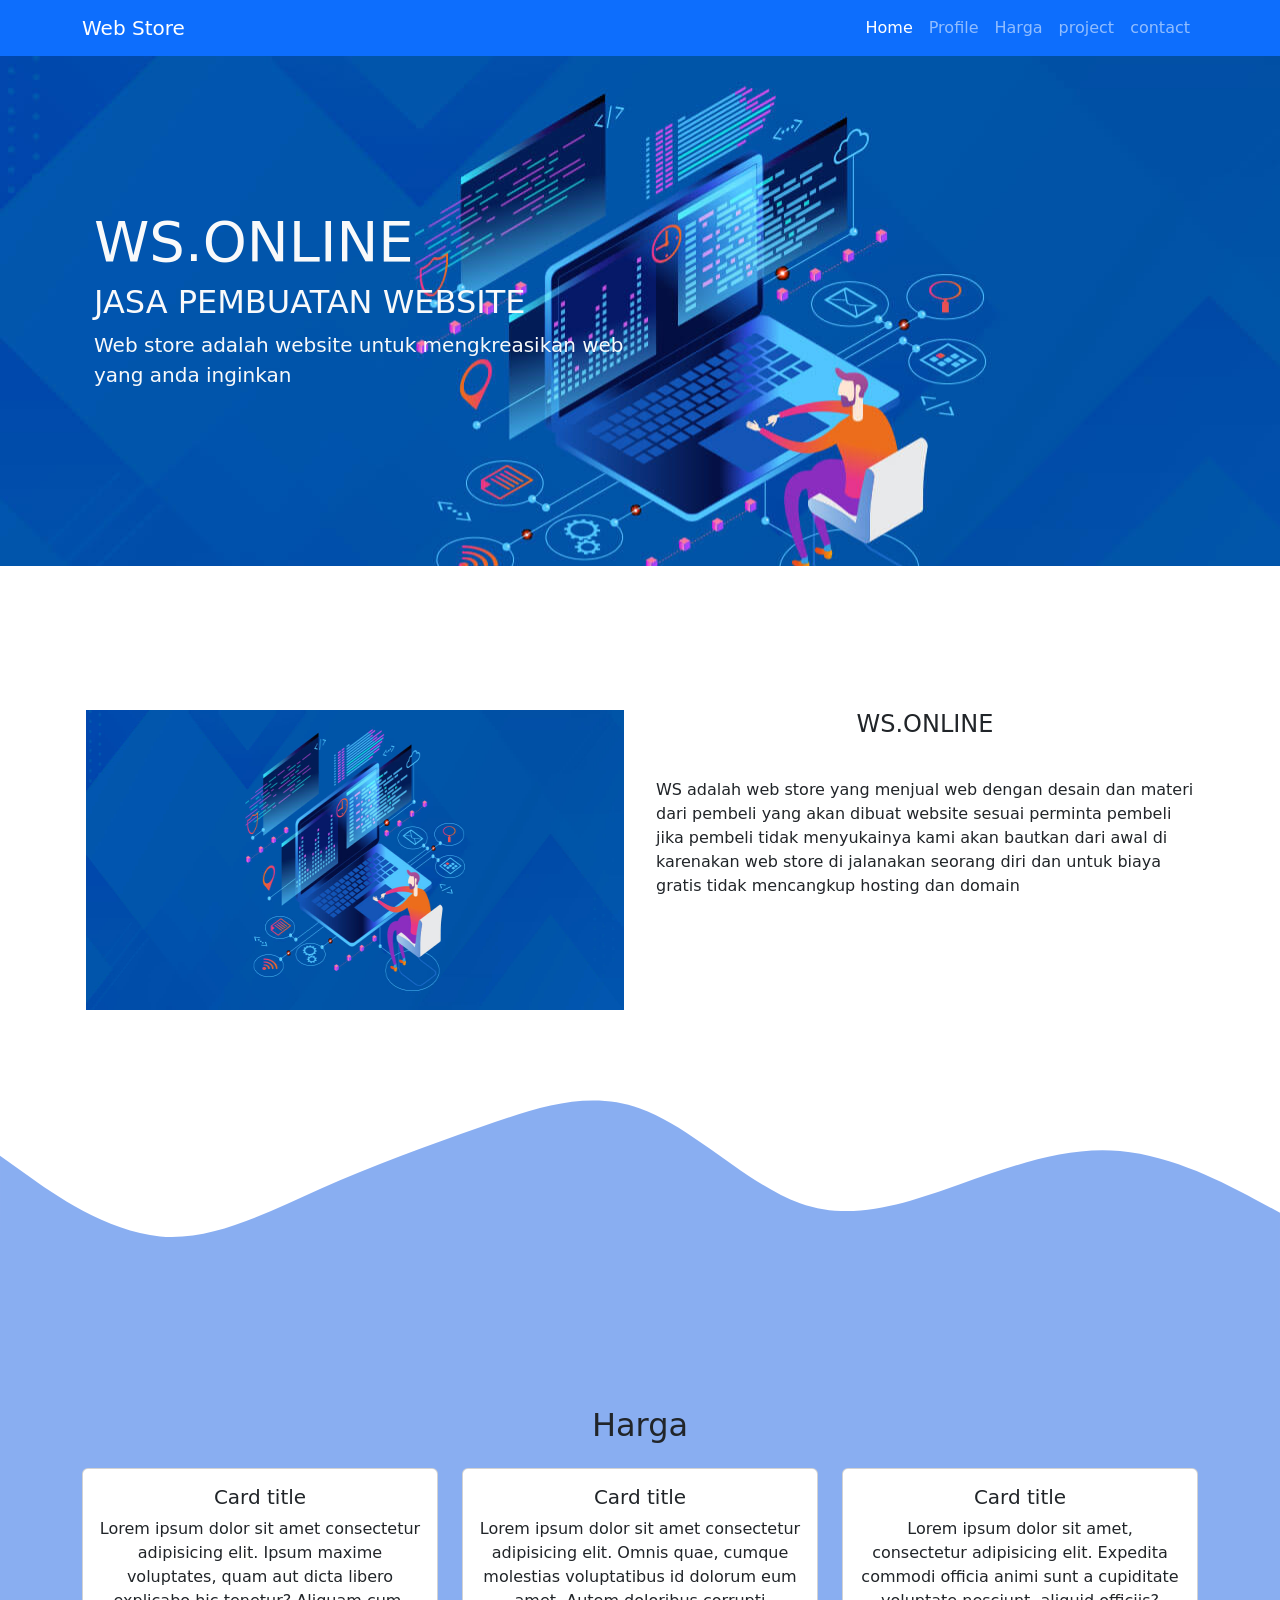
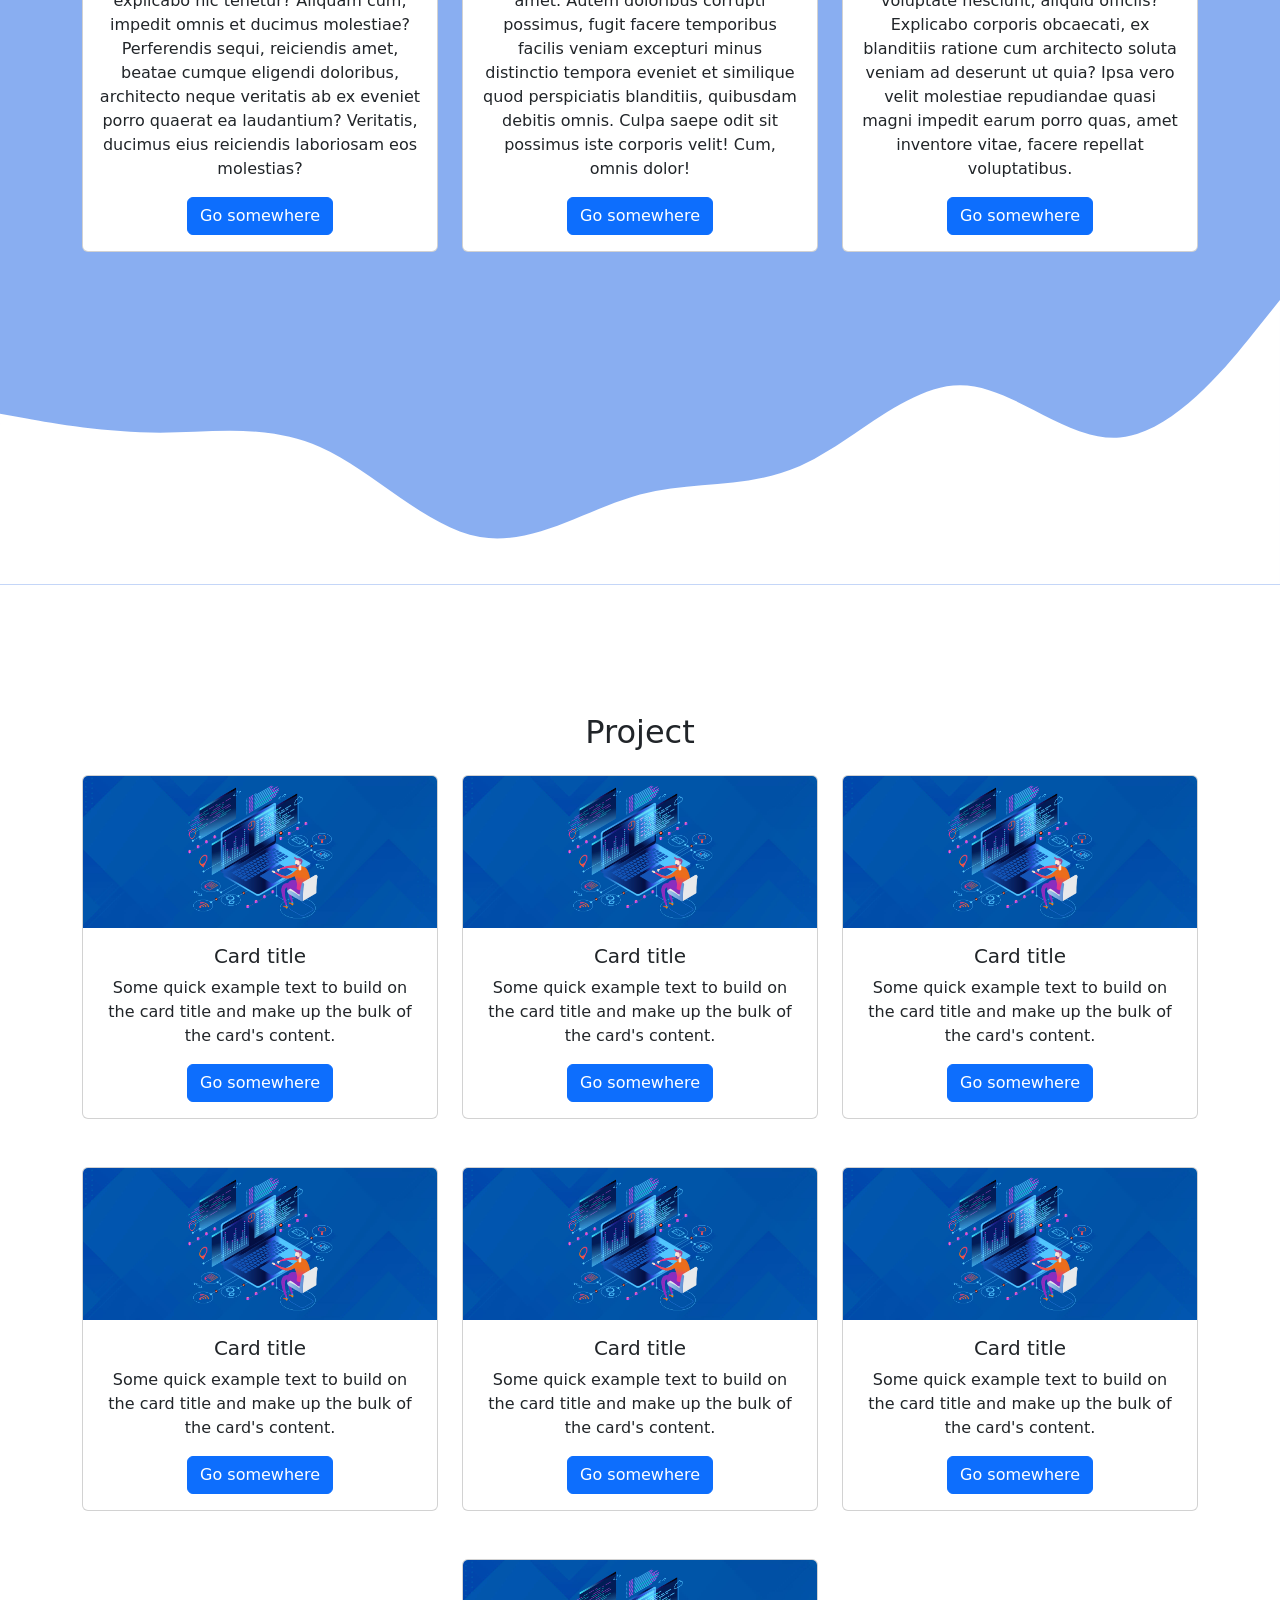
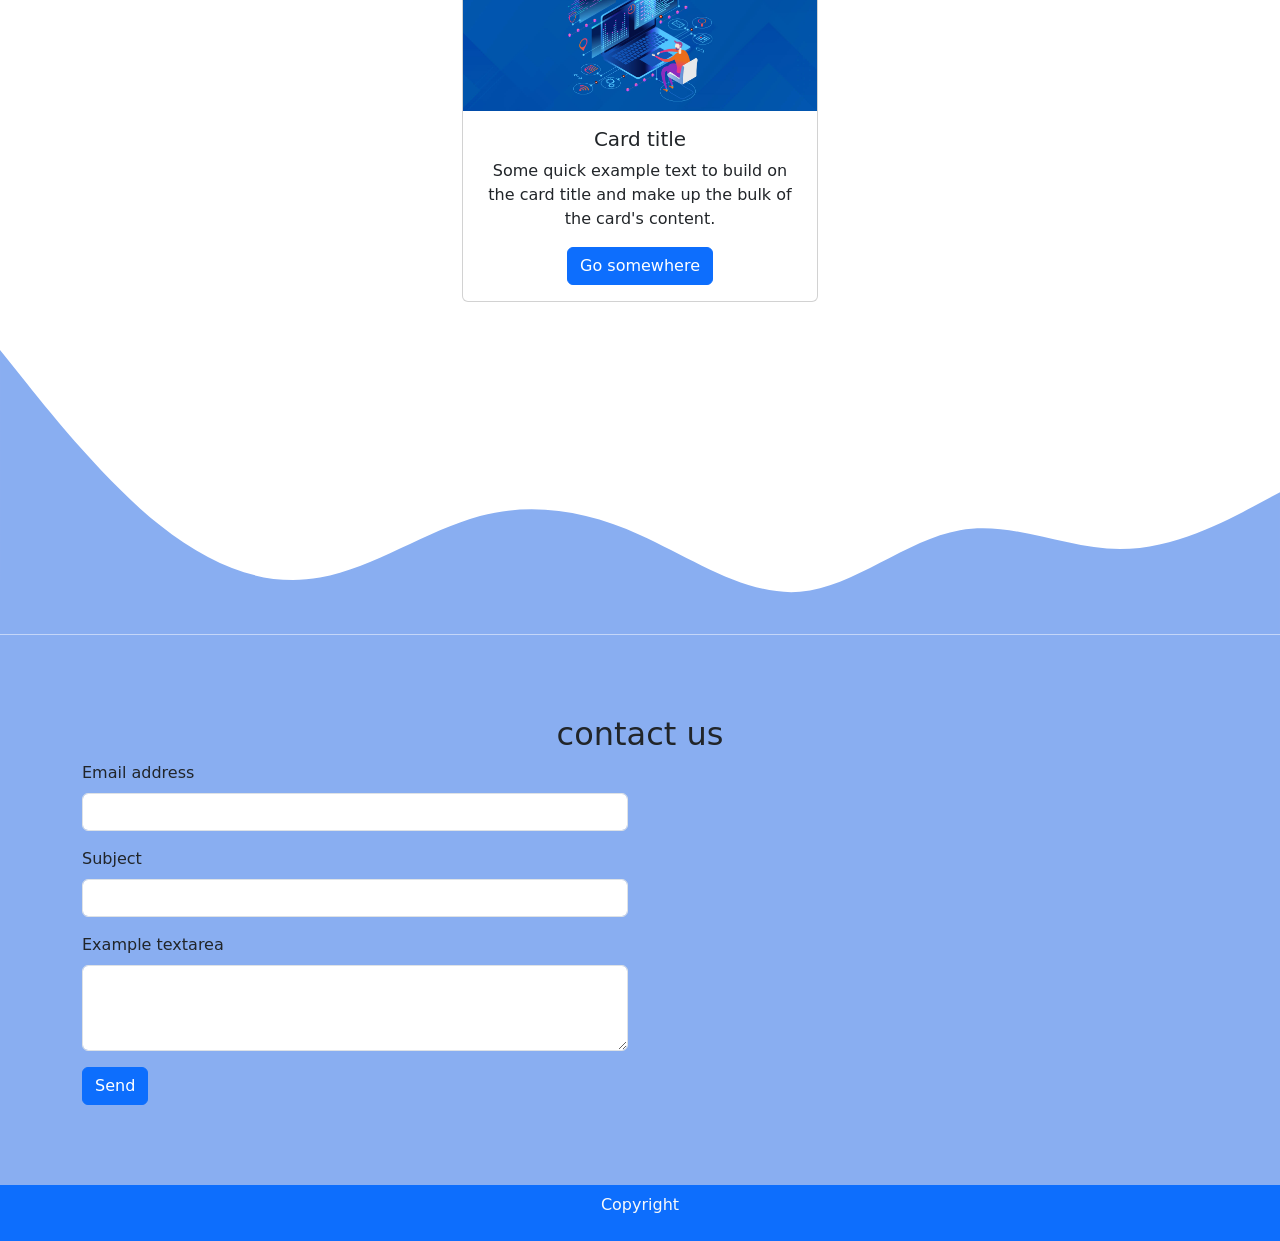
<file: bootstrap 5 web/index.html>
<!DOCTYPE html>
<html lang="en">
  <head>
    <!-- Required meta tags -->
    <meta charset="utf-8" />
    <meta name="viewport" content="width=device-width, initial-scale=1" />

    <!-- Bootstrap CSS -->
    <link href="https://cdn.jsdelivr.net/npm/bootstrap@5.0.2/dist/css/bootstrap.min.css" rel="stylesheet" integrity="sha384-EVSTQN3/azprG1Anm3QDgpJLIm9Nao0Yz1ztcQTwFspd3yD65VohhpuuCOmLASjC" crossorigin="anonymous" />
    <link rel="stylesheet" type="text/css" href="https://cdnjs.cloudflare.com/ajax/libs/font-awesome/6.1.1/css/all.min.css" />
    <link rel="stylesheet" type="text/css" href="style.css" />

    <title>Web Store</title>
  </head>
  <body>
    <!-- navbar -->
    <nav class="navbar fixed-top navbar-expand-lg navbar-dark bg-primary">
      <div class="container">
        <a class="navbar-brand" href="#">Web Store</a>
        <button class="navbar-toggler" type="button" data-bs-toggle="collapse" data-bs-target="#navbarNav" aria-controls="navbarNav" aria-expanded="false" aria-label="Toggle navigation">
          <span class="navbar-toggler-icon"></span>
        </button>
        <div class="collapse navbar-collapse" id="navbarNav">
          <ul class="navbar-nav ms-auto">
            <li class="nav-item">
              <a class="nav-link active" aria-current="page" href="#">Home</a>
            </li>
            <li class="nav-item">
              <a class="nav-link" href="profile/profile.html">Profile</a>
            </li>
            <li class="nav-item">
              <a class="nav-link" href="#harga">Harga</a>
            </li>
            <li class="nav-item">
              <a class="nav-link" href="PROJECT/project.html">project</a>
            </li>
            <li class="nav-item">
              <a class="nav-link" href="#contact">contact</a>
            </li>
          </ul>
        </div>
      </div>
    </nav>
    <!-- akhir navbar -->
    <!-- jumbotron -->
    <section id="home">
      <div class="jumbotron container">
        <div class="container">
          <div class="row">
            <div class="col-md-6 text-light">
              <h2 class="display-4">WS.ONLINE</h2>
              <h5 class="fs-2">JASA PEMBUATAN WEBSITE</h5>
              <p class="lead">Web store adalah website untuk mengkreasikan web yang anda inginkan</p>
            </div>
          </div>
        </div>
      </div>
    </section>
    <!-- akhir jumbo tron -->
    <!-- profile -->
    <section id="profile">
      <div class="container">
        <div class="row justify-content-center pb-3">
          <div class="col-md-6 p-3">
            <img class="profileimg img-fluid" src="img/banner.jpg" alt="profile" />
          </div>
          <div class="col-md-6 p-3">
            <h4 style="text-align: center; padding-bottom: 2rem">WS.ONLINE</h4>
            <p>
              WS adalah web store yang menjual web dengan desain dan materi dari pembeli yang akan dibuat website sesuai perminta pembeli jika pembeli tidak menyukainya kami akan bautkan dari awal di karenakan web store di jalanakan seorang
              diri dan untuk biaya gratis tidak mencangkup hosting dan domain
            </p>
          </div>
        </div>
      </div>
      <svg xmlns="http://www.w3.org/2000/svg" viewBox="0 0 1440 320">
        <path
          fill="#89AEF1"
          fill-opacity="1"
          d="M0,128L30,149.3C60,171,120,213,180,218.7C240,224,300,192,360,165.3C420,139,480,117,540,96C600,75,660,53,720,74.7C780,96,840,160,900,181.3C960,203,1020,181,1080,160C1140,139,1200,117,1260,122.7C1320,128,1380,160,1410,176L1440,192L1440,320L1410,320C1380,320,1320,320,1260,320C1200,320,1140,320,1080,320C1020,320,960,320,900,320C840,320,780,320,720,320C660,320,600,320,540,320C480,320,420,320,360,320C300,320,240,320,180,320C120,320,60,320,30,320L0,320Z"
        ></path>
      </svg>
    </section>
    <!-- akhir profile -->
    <!-- harga -->
    <section id="harga">
      <div class="container">
        <div class="row text-center">
          <div class="col">
            <h2>Harga</h2>
          </div>
        </div>
        <div class="clasharga">
          <div class="row justify-content-center text-center mt-3">
            <div class="col-md-6 col-lg-4 mb-5">
              <div class="card">
                <div class="card-body">
                  <h5 class="card-title">Card title</h5>
                  <p class="card-text">
                    Lorem ipsum dolor sit amet consectetur adipisicing elit. Ipsum maxime voluptates, quam aut dicta libero explicabo hic tenetur? Aliquam cum, impedit omnis et ducimus molestiae? Perferendis sequi, reiciendis amet, beatae
                    cumque eligendi doloribus, architecto neque veritatis ab ex eveniet porro quaerat ea laudantium? Veritatis, ducimus eius reiciendis laboriosam eos molestias?
                  </p>
                  <a href="#" class="btn btn-primary">Go somewhere</a>
                </div>
              </div>
            </div>
            <div class="col-md-6 col-lg-4 mb-5">
              <div class="card">
                <div class="card-body">
                  <h5 class="card-title">Card title</h5>
                  <p class="card-text">
                    Lorem ipsum dolor sit amet consectetur adipisicing elit. Omnis quae, cumque molestias voluptatibus id dolorum eum amet. Autem doloribus corrupti possimus, fugit facere temporibus facilis veniam excepturi minus distinctio
                    tempora eveniet et similique quod perspiciatis blanditiis, quibusdam debitis omnis. Culpa saepe odit sit possimus iste corporis velit! Cum, omnis dolor!
                  </p>
                  <a href="#" class="btn btn-primary">Go somewhere</a>
                </div>
              </div>
            </div>
            <div class="col-md-6 col-lg-4 mb-5">
              <div class="card">
                <div class="card-body">
                  <h5 class="card-title">Card title</h5>
                  <p class="card-text">
                    Lorem ipsum dolor sit amet, consectetur adipisicing elit. Expedita commodi officia animi sunt a cupiditate voluptate nesciunt, aliquid officiis? Explicabo corporis obcaecati, ex blanditiis ratione cum architecto soluta
                    veniam ad deserunt ut quia? Ipsa vero velit molestiae repudiandae quasi magni impedit earum porro quas, amet inventore vitae, facere repellat voluptatibus.
                  </p>
                  <a href="#" class="btn btn-primary">Go somewhere</a>
                </div>
              </div>
            </div>
          </div>
        </div>
      </div>
      <svg xmlns="http://www.w3.org/2000/svg" viewBox="0 0 1440 320">
        <path
          fill="#ffff"
          fill-opacity="1"
          d="M0,128L30,133.3C60,139,120,149,180,149.3C240,149,300,139,360,165.3C420,192,480,256,540,266.7C600,277,660,235,720,218.7C780,203,840,213,900,186.7C960,160,1020,96,1080,96C1140,96,1200,160,1260,154.7C1320,149,1380,75,1410,37.3L1440,0L1440,320L1410,320C1380,320,1320,320,1260,320C1200,320,1140,320,1080,320C1020,320,960,320,900,320C840,320,780,320,720,320C660,320,600,320,540,320C480,320,420,320,360,320C300,320,240,320,180,320C120,320,60,320,30,320L0,320Z"
        ></path>
      </svg>
    </section>
    <!-- akhir harga -->
    <!-- project -->
    <section id="project">
      <div class="container mt-5">
        <div class="row text-center pb-3">
          <div class="col">
            <h2>Project</h2>
          </div>
        </div>
        <div class="clasproject">
          <div class="row justify-content-evenly text-center">
            <div class="col-md-6 col-lg-4 mb-5">
              <div class="card">
                <img src="img/banner.jpg" class="card-img-top" alt="project" />
                <div class="card-body">
                  <h5 class="card-title">Card title</h5>
                  <p class="card-text">Some quick example text to build on the card title and make up the bulk of the card's content.</p>
                  <a href="#" class="btn btn-primary">Go somewhere</a>
                </div>
              </div>
            </div>
            <div class="col-md-6 col-lg-4 mb-5">
              <div class="card">
                <img src="img/banner.jpg" class="card-img-top" alt="project" />
                <div class="card-body">
                  <h5 class="card-title">Card title</h5>
                  <p class="card-text">Some quick example text to build on the card title and make up the bulk of the card's content.</p>
                  <a href="#" class="btn btn-primary">Go somewhere</a>
                </div>
              </div>
            </div>
            <div class="col-md-6 col-lg-4 mb-5">
              <div class="card">
                <img src="img/banner.jpg" class="card-img-top" alt="project" />
                <div class="card-body">
                  <h5 class="card-title">Card title</h5>
                  <p class="card-text">Some quick example text to build on the card title and make up the bulk of the card's content.</p>
                  <a href="#" class="btn btn-primary">Go somewhere</a>
                </div>
              </div>
            </div>
            <div class="col-md-6 col-lg-4 mb-5">
              <div class="card">
                <img src="img/banner.jpg" class="card-img-top" alt="project" />
                <div class="card-body">
                  <h5 class="card-title">Card title</h5>
                  <p class="card-text">Some quick example text to build on the card title and make up the bulk of the card's content.</p>
                  <a href="#" class="btn btn-primary">Go somewhere</a>
                </div>
              </div>
            </div>
            <div class="col-md-6 col-lg-4 mb-5">
              <div class="card">
                <img src="img/banner.jpg" class="card-img-top" alt="project" />
                <div class="card-body">
                  <h5 class="card-title">Card title</h5>
                  <p class="card-text">Some quick example text to build on the card title and make up the bulk of the card's content.</p>
                  <a href="#" class="btn btn-primary">Go somewhere</a>
                </div>
              </div>
            </div>
            <div class="col-md-6 col-lg-4 mb-5">
              <div class="card">
                <img src="img/banner.jpg" class="card-img-top" alt="project" />
                <div class="card-body">
                  <h5 class="card-title">Card title</h5>
                  <p class="card-text">Some quick example text to build on the card title and make up the bulk of the card's content.</p>
                  <a href="#" class="btn btn-primary">Go somewhere</a>
                </div>
              </div>
            </div>
            <div class="col-md-6 col-lg-4 mb-5">
              <div class="card">
                <img src="img/banner.jpg" class="card-img-top" alt="project" />
                <div class="card-body">
                  <h5 class="card-title">Card title</h5>
                  <p class="card-text">Some quick example text to build on the card title and make up the bulk of the card's content.</p>
                  <a href="#" class="btn btn-primary">Go somewhere</a>
                </div>
              </div>
            </div>
          </div>
        </div>
      </div>
      <svg xmlns="http://www.w3.org/2000/svg" viewBox="0 0 1440 320">
        <path
          fill="#89AEF1"
          fill-opacity="1"
          d="M0,0L30,37.3C60,75,120,149,180,197.3C240,245,300,267,360,256C420,245,480,203,540,186.7C600,171,660,181,720,208C780,235,840,277,900,272C960,267,1020,213,1080,202.7C1140,192,1200,224,1260,224C1320,224,1380,192,1410,176L1440,160L1440,320L1410,320C1380,320,1320,320,1260,320C1200,320,1140,320,1080,320C1020,320,960,320,900,320C840,320,780,320,720,320C660,320,600,320,540,320C480,320,420,320,360,320C300,320,240,320,180,320C120,320,60,320,30,320L0,320Z"
        ></path>
      </svg>
    </section>
    <!-- akhir project -->
    <!-- contact -->
    <section id="contact">
      <div class="container">
        <div class="row text-center">
          <div class="col">
            <h2>contact us</h2>
          </div>
        </div>
        <div class="row">
          <div class="col-md-6">
            <form>
              <div class="mb-3">
                <label for="email" class="form-label">Email address</label>
                <input type="email" class="form-control" id="email" aria-describedby="email" />
              </div>
              <div class="mb-3">
                <label for="subject" class="form-label">Subject</label>
                <input type="text" class="form-control" id="subject" aria-describedby="subject" />
              </div>
              <div class="mb-3">
                <label for="exampleFormControlTextarea1" class="form-label">Example textarea</label>
                <textarea class="form-control" id="exampleFormControlTextarea1" rows="3"></textarea>
              </div>
              <button type="submit" class="btn btn-primary">Send</button>
            </form>
          </div>
          <div class="col-md-6"></div>
        </div>
      </div>
    </section>
    <!-- akhir contact -->
    <!-- foother -->
    <footer class="text-center bg-primary text-light p-2" id="footer">
      <p>Copyright</p>
    </footer>
    <!-- akhir foother -->

    <script src="https://cdn.jsdelivr.net/npm/bootstrap@5.0.2/dist/js/bootstrap.bundle.min.js" integrity="sha384-MrcW6ZMFYlzcLA8Nl+NtUVF0sA7MsXsP1UyJoMp4YLEuNSfAP+JcXn/tWtIaxVXM" crossorigin="anonymous"></script>
  </body>
</html>
</file>
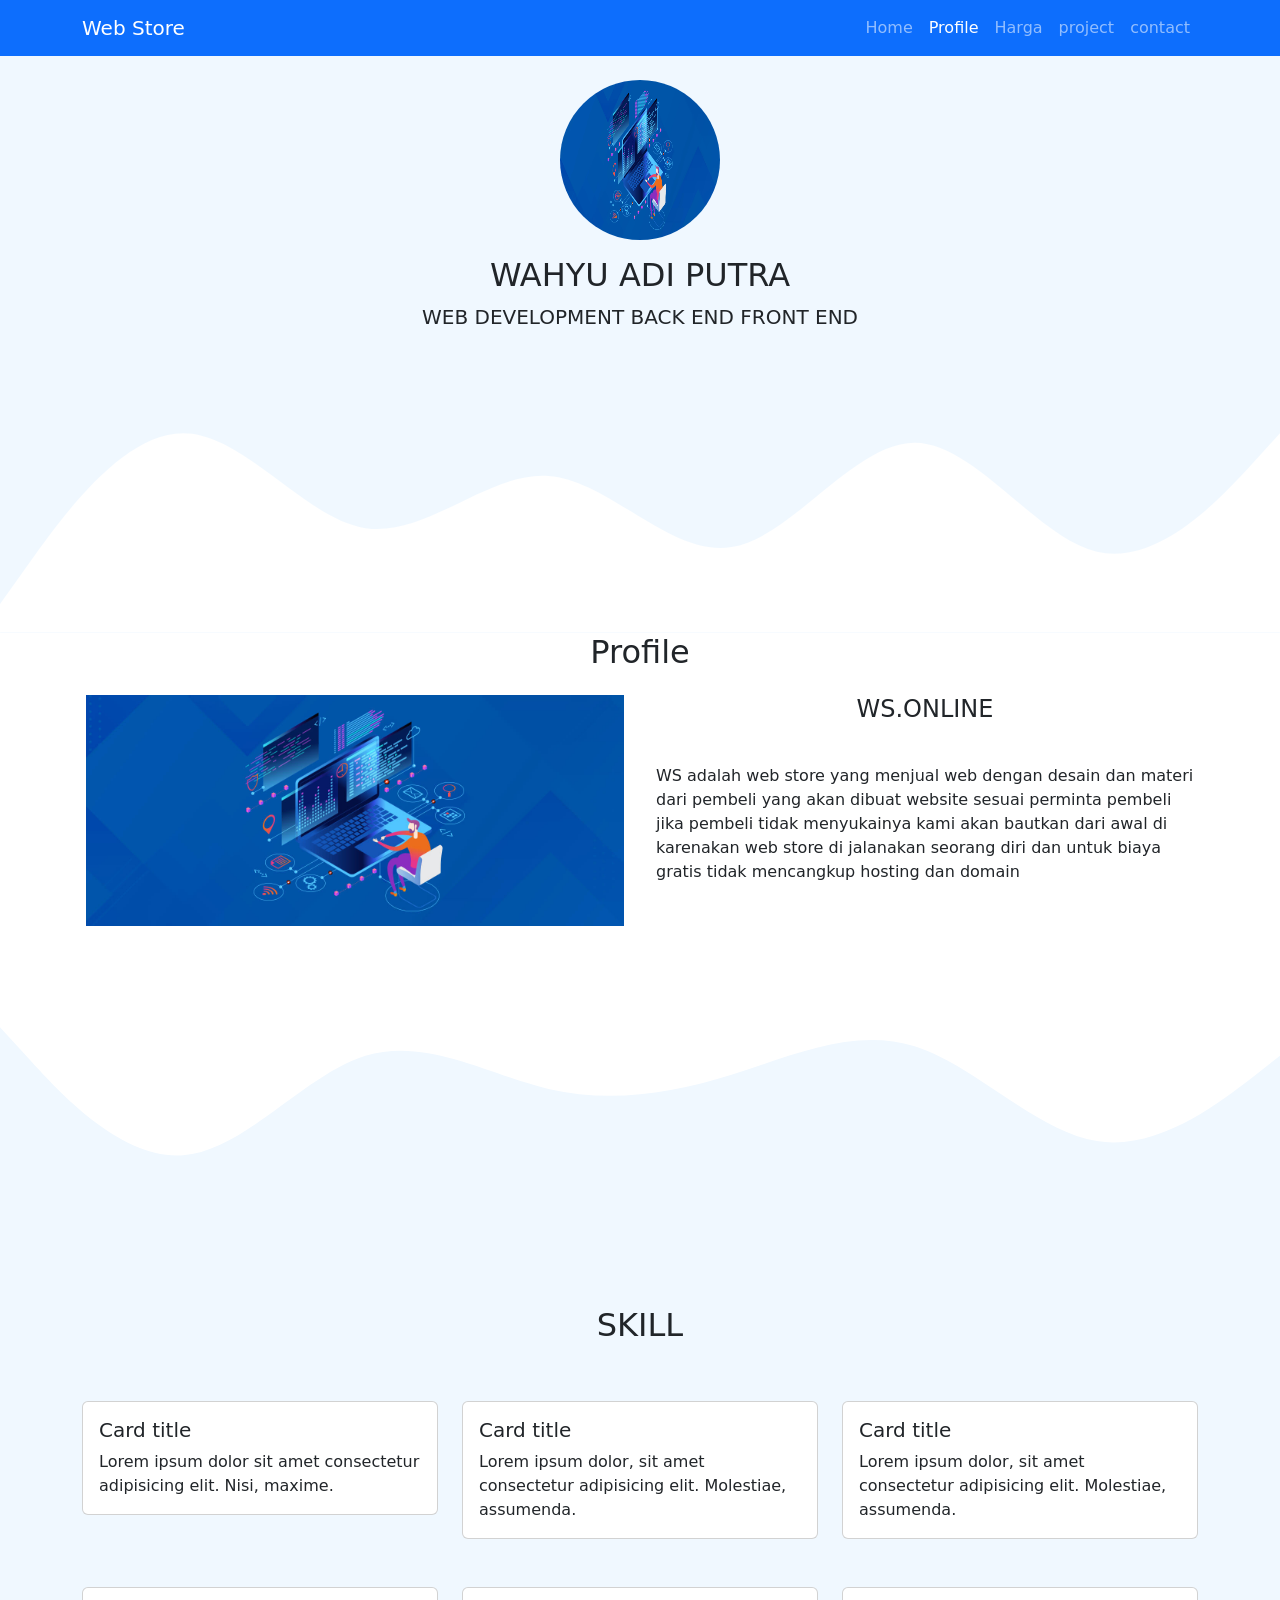
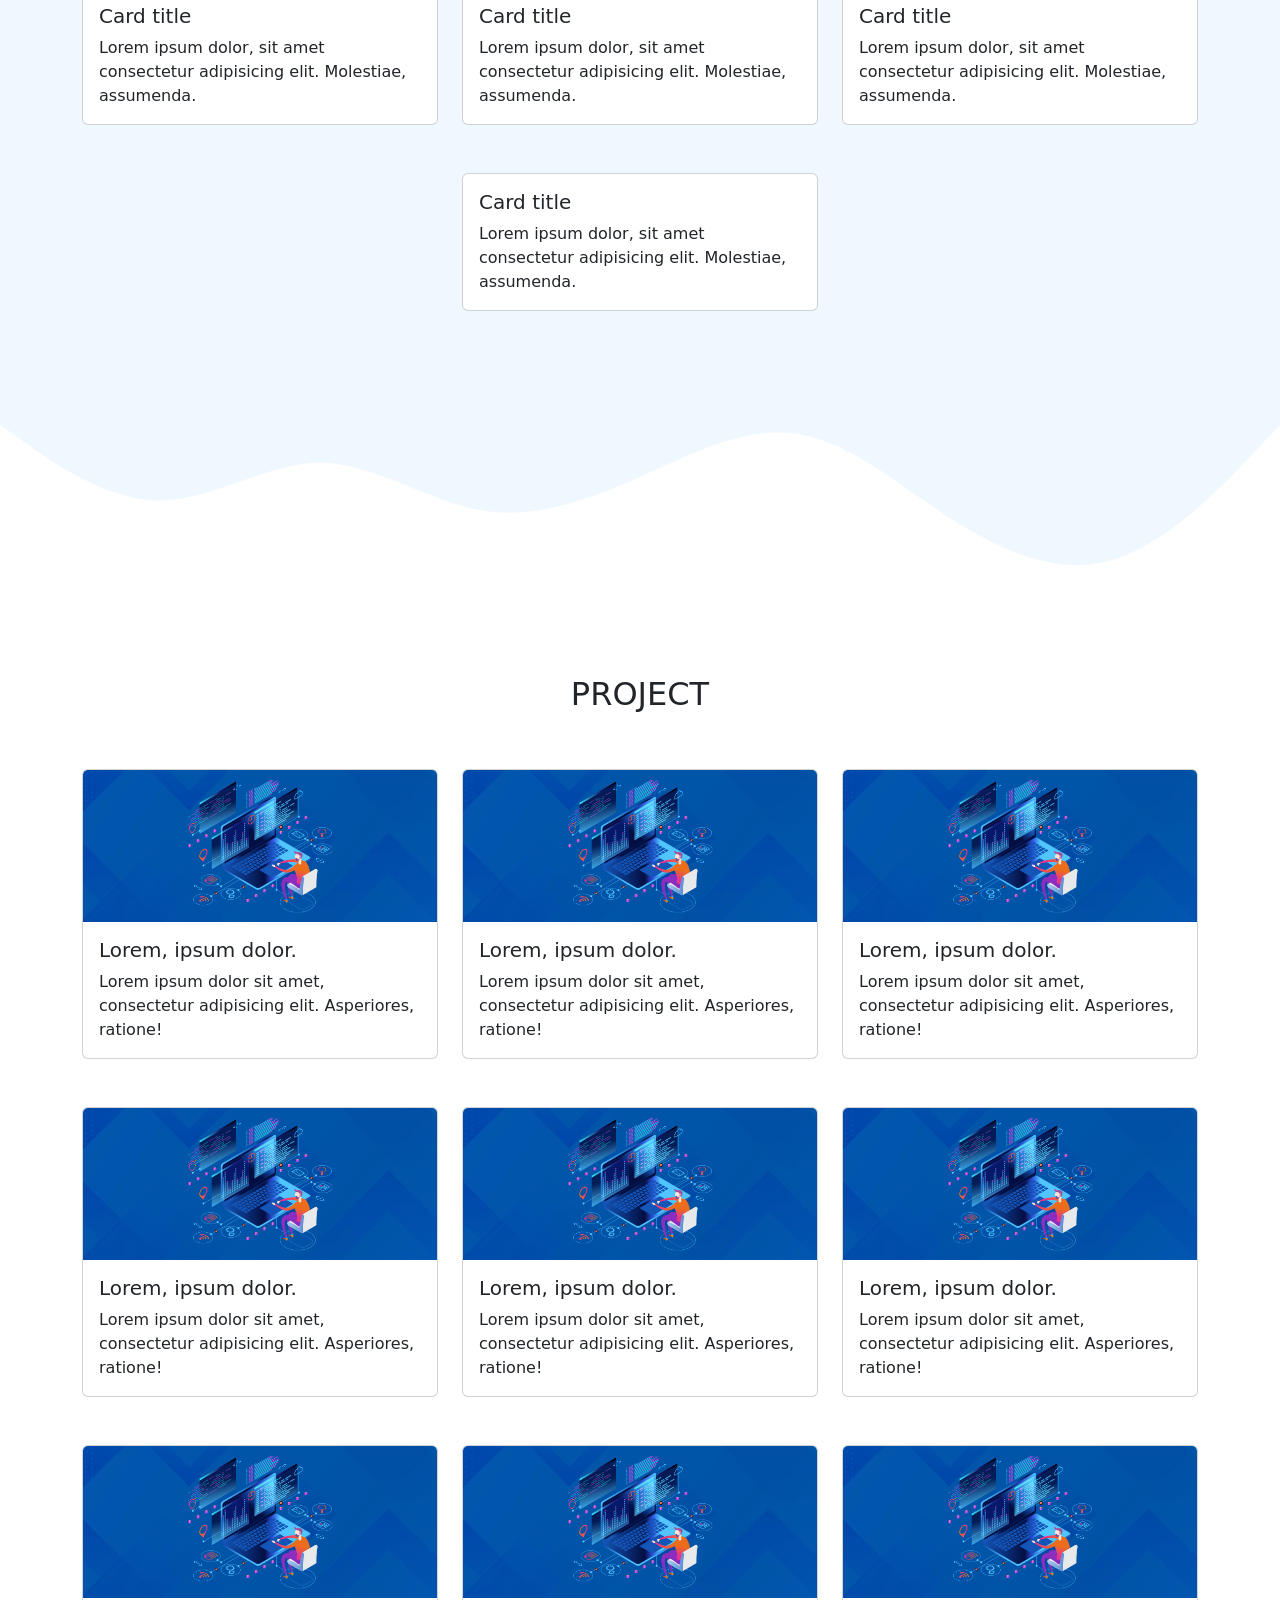
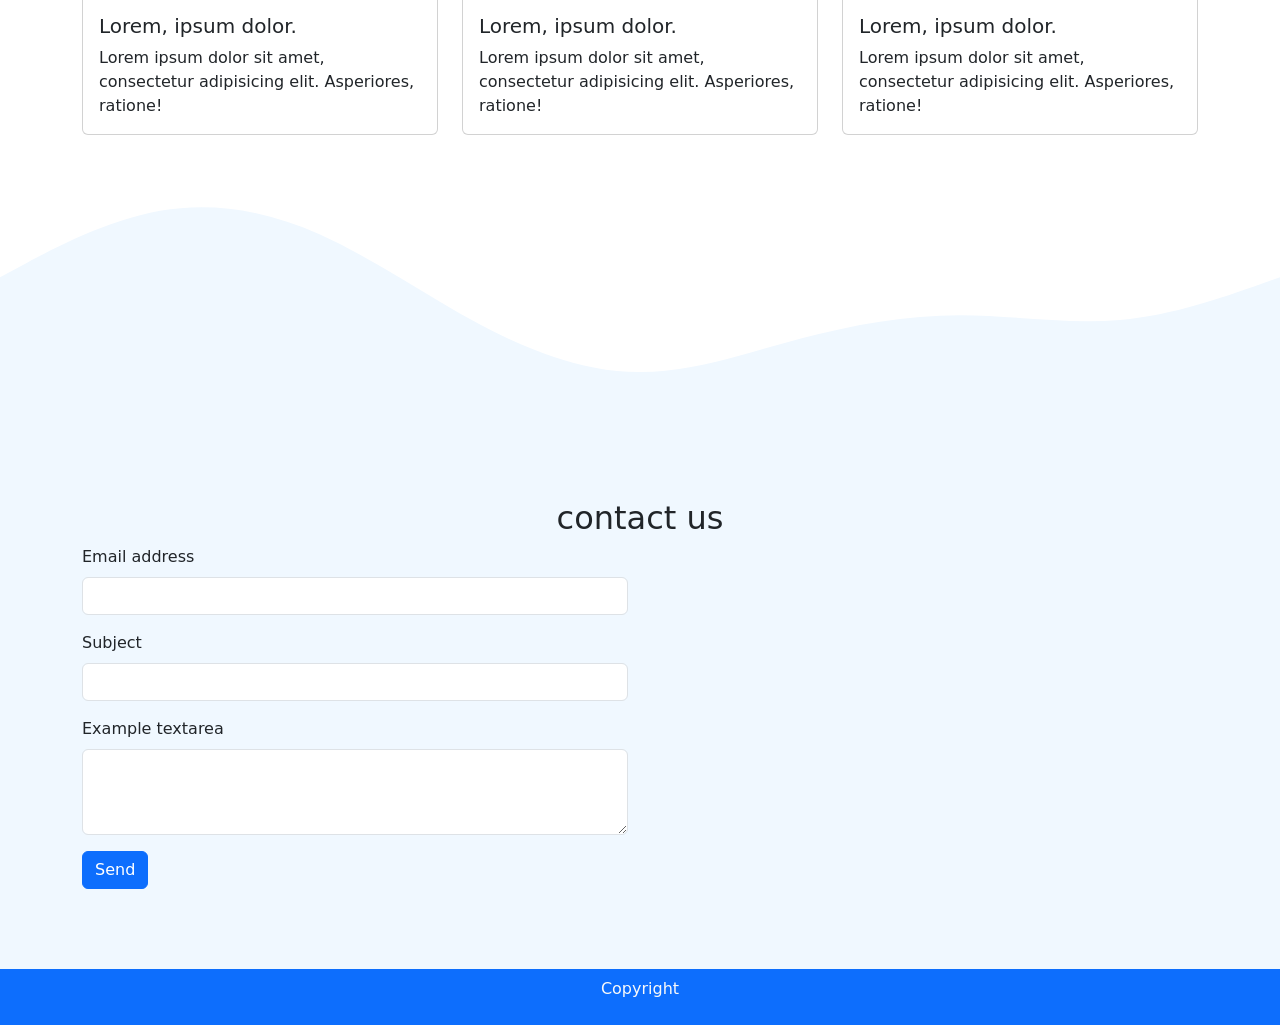
<file: bootstrap 5 web/profile/profile.html>
<!DOCTYPE html>
<html lang="en">
  <head>
    <!-- Required meta tags -->
    <meta charset="utf-8" />
    <meta name="viewport" content="width=device-width, initial-scale=1" />

    <!-- Bootstrap CSS -->
    <link href="https://cdn.jsdelivr.net/npm/bootstrap@5.0.2/dist/css/bootstrap.min.css" rel="stylesheet" integrity="sha384-EVSTQN3/azprG1Anm3QDgpJLIm9Nao0Yz1ztcQTwFspd3yD65VohhpuuCOmLASjC" crossorigin="anonymous" />
    <link rel="stylesheet" href="style.css" />

    <title>Profile</title>
  </head>
  <body>
    <!-- navbar -->
    <nav class="navbar fixed-top navbar-expand-lg navbar-dark bg-primary">
      <div class="container">
        <a class="navbar-brand" href="#">Web Store</a>
        <button class="navbar-toggler" type="button" data-bs-toggle="collapse" data-bs-target="#navbarNav" aria-controls="navbarNav" aria-expanded="false" aria-label="Toggle navigation">
          <span class="navbar-toggler-icon"></span>
        </button>
        <div class="collapse navbar-collapse" id="navbarNav">
          <ul class="navbar-nav ms-auto">
            <li class="nav-item">
              <a class="nav-link" aria-current="page" href="../index.html">Home</a>
            </li>
            <li class="nav-item">
              <a class="nav-link active" href="#profile">Profile</a>
            </li>
            <li class="nav-item">
              <a class="nav-link" href="#harga">Harga</a>
            </li>
            <li class="nav-item">
              <a class="nav-link" href="../PROJECT/project.html">project</a>
            </li>
            <li class="nav-item">
              <a class="nav-link" href="#contact">contact</a>
            </li>
          </ul>
        </div>
      </div>
    </nav>
    <!-- akhir navbar -->
    <!-- jumbotron -->
    <section id="hero">
      <div class="jumbotron container text-center text-dark">
        <img class="" src="img/banner.jpg" alt="profile" />
        <h5 class="fs-2 pt-3">WAHYU ADI PUTRA</h5>
        <p class="lead">WEB DEVELOPMENT BACK END FRONT END</p>
      </div>
      <svg xmlns="http://www.w3.org/2000/svg" viewBox="0 0 1440 320">
        <path
          fill="#ffff"
          fill-opacity="1"
          d="M0,288L34.3,240C68.6,192,137,96,206,96C274.3,96,343,192,411,202.7C480,213,549,139,617,144C685.7,149,754,235,823,224C891.4,213,960,107,1029,106.7C1097.1,107,1166,213,1234,229.3C1302.9,245,1371,171,1406,133.3L1440,96L1440,320L1405.7,320C1371.4,320,1303,320,1234,320C1165.7,320,1097,320,1029,320C960,320,891,320,823,320C754.3,320,686,320,617,320C548.6,320,480,320,411,320C342.9,320,274,320,206,320C137.1,320,69,320,34,320L0,320Z"
        ></path>
      </svg>
    </section>
    <!-- akhir jumbotron -->
    <!-- profile -->
    <section id="profilebootstrap 5 web">
      <div class="container">
        <div class="row text-center">
          <div class="col">
            <h2>Profile</h2>
          </div>
        </div>
        <div class="row justify-content-center">
          <div class="col-md-6 p-3">
            <img class="profileimg img-fluid" src="img/banner.jpg" alt="profile" />
          </div>
          <div class="col-md-6 p-3">
            <h4 style="text-align: center; padding-bottom: 2rem">WS.ONLINE</h4>
            <p>
              WS adalah web store yang menjual web dengan desain dan materi dari pembeli yang akan dibuat website sesuai perminta pembeli jika pembeli tidak menyukainya kami akan bautkan dari awal di karenakan web store di jalanakan seorang
              diri dan untuk biaya gratis tidak mencangkup hosting dan domain
            </p>
          </div>
        </div>
      </div>
      <svg xmlns="http://www.w3.org/2000/svg" viewBox="0 0 1440 320">
        <path
          fill="#f0f8ff"
          fill-opacity="1"
          d="M0,96L34.3,133.3C68.6,171,137,245,206,240C274.3,235,343,149,411,128C480,107,549,149,617,165.3C685.7,181,754,171,823,149.3C891.4,128,960,96,1029,117.3C1097.1,139,1166,213,1234,224C1302.9,235,1371,181,1406,154.7L1440,128L1440,320L1405.7,320C1371.4,320,1303,320,1234,320C1165.7,320,1097,320,1029,320C960,320,891,320,823,320C754.3,320,686,320,617,320C548.6,320,480,320,411,320C342.9,320,274,320,206,320C137.1,320,69,320,34,320L0,320Z"
        ></path>
      </svg>
    </section>
    <!-- akhir profile -->
    <!-- skill -->
    <section id="skill">
      <div class="container">
        <div class="row text-center">
          <div class="col"><h2>SKILL</h2></div>
        </div>
        <div class="row justify-content-center">
          <div class="col-md-6 col-lg-4 mt-5">
            <div class="card">
              <div class="card-body">
                <h5 class="card-title">Card title</h5>
                <p class="card-text">Lorem ipsum dolor sit amet consectetur adipisicing elit. Nisi, maxime.</p>
              </div>
            </div>
          </div>
          <div class="col-md-6 col-lg-4 mt-5">
            <div class="card">
              <div class="card-body">
                <h5 class="card-title">Card title</h5>
                <p class="card-text">Lorem ipsum dolor, sit amet consectetur adipisicing elit. Molestiae, assumenda.</p>
              </div>
            </div>
          </div>
          <div class="col-md-6 col-lg-4 mt-5">
            <div class="card">
              <div class="card-body">
                <h5 class="card-title">Card title</h5>
                <p class="card-text">Lorem ipsum dolor, sit amet consectetur adipisicing elit. Molestiae, assumenda.</p>
              </div>
            </div>
          </div>
          <div class="col-md-6 col-lg-4 mt-5">
            <div class="card">
              <div class="card-body">
                <h5 class="card-title">Card title</h5>
                <p class="card-text">Lorem ipsum dolor, sit amet consectetur adipisicing elit. Molestiae, assumenda.</p>
              </div>
            </div>
          </div>
          <div class="col-md-6 col-lg-4 mt-5">
            <div class="card">
              <div class="card-body">
                <h5 class="card-title">Card title</h5>
                <p class="card-text">Lorem ipsum dolor, sit amet consectetur adipisicing elit. Molestiae, assumenda.</p>
              </div>
            </div>
          </div>
          <div class="col-md-6 col-lg-4 mt-5">
            <div class="card">
              <div class="card-body">
                <h5 class="card-title">Card title</h5>
                <p class="card-text">Lorem ipsum dolor, sit amet consectetur adipisicing elit. Molestiae, assumenda.</p>
              </div>
            </div>
          </div>
          <div class="col-md-6 col-lg-4 mt-5">
            <div class="card">
              <div class="card-body">
                <h5 class="card-title">Card title</h5>
                <p class="card-text">Lorem ipsum dolor, sit amet consectetur adipisicing elit. Molestiae, assumenda.</p>
              </div>
            </div>
          </div>
        </div>
      </div>
      <svg xmlns="http://www.w3.org/2000/svg" viewBox="0 0 1440 320">
        <path
          fill="#ffff"
          fill-opacity="1"
          d="M0,128L30,149.3C60,171,120,213,180,213.3C240,213,300,171,360,170.7C420,171,480,213,540,224C600,235,660,213,720,186.7C780,160,840,128,900,138.7C960,149,1020,203,1080,240C1140,277,1200,299,1260,277.3C1320,256,1380,192,1410,160L1440,128L1440,320L1410,320C1380,320,1320,320,1260,320C1200,320,1140,320,1080,320C1020,320,960,320,900,320C840,320,780,320,720,320C660,320,600,320,540,320C480,320,420,320,360,320C300,320,240,320,180,320C120,320,60,320,30,320L0,320Z"
        ></path>
      </svg>
    </section>
    <!-- akhir skill -->
    <!-- project -->
    <section id="project">
      <div class="container">
        <div class="row text-center">
          <div class="col">
            <h2>PROJECT</h2>
          </div>
        </div>
        <div class="row justify-content-center">
          <div class="col-md-6 col-lg-4 mt-5">
            <div class="card">
              <img src="img/banner.jpg" alt="" class="card-img-top" />
              <div class="card-body">
                <h5 class="card-title">Lorem, ipsum dolor.</h5>
                <p class="card-text">Lorem ipsum dolor sit amet, consectetur adipisicing elit. Asperiores, ratione!</p>
              </div>
            </div>
          </div>
          <div class="col-md-6 col-lg-4 mt-5">
            <div class="card">
              <img src="img/banner.jpg" alt="" class="card-img-top" />
              <div class="card-body">
                <h5 class="card-title">Lorem, ipsum dolor.</h5>
                <p class="card-text">Lorem ipsum dolor sit amet, consectetur adipisicing elit. Asperiores, ratione!</p>
              </div>
            </div>
          </div>
          <div class="col-md-6 col-lg-4 mt-5">
            <div class="card">
              <img src="img/banner.jpg" alt="" class="card-img-top" />
              <div class="card-body">
                <h5 class="card-title">Lorem, ipsum dolor.</h5>
                <p class="card-text">Lorem ipsum dolor sit amet, consectetur adipisicing elit. Asperiores, ratione!</p>
              </div>
            </div>
          </div>
          <div class="col-md-6 col-lg-4 mt-5">
            <div class="card">
              <img src="img/banner.jpg" alt="" class="card-img-top" />
              <div class="card-body">
                <h5 class="card-title">Lorem, ipsum dolor.</h5>
                <p class="card-text">Lorem ipsum dolor sit amet, consectetur adipisicing elit. Asperiores, ratione!</p>
              </div>
            </div>
          </div>
          <div class="col-md-6 col-lg-4 mt-5">
            <div class="card">
              <img src="img/banner.jpg" alt="" class="card-img-top" />
              <div class="card-body">
                <h5 class="card-title">Lorem, ipsum dolor.</h5>
                <p class="card-text">Lorem ipsum dolor sit amet, consectetur adipisicing elit. Asperiores, ratione!</p>
              </div>
            </div>
          </div>
          <div class="col-md-6 col-lg-4 mt-5">
            <div class="card">
              <img src="img/banner.jpg" alt="" class="card-img-top" />
              <div class="card-body">
                <h5 class="card-title">Lorem, ipsum dolor.</h5>
                <p class="card-text">Lorem ipsum dolor sit amet, consectetur adipisicing elit. Asperiores, ratione!</p>
              </div>
            </div>
          </div>
          <div class="col-md-6 col-lg-4 mt-5">
            <div class="card">
              <img src="img/banner.jpg" alt="" class="card-img-top" />
              <div class="card-body">
                <h5 class="card-title">Lorem, ipsum dolor.</h5>
                <p class="card-text">Lorem ipsum dolor sit amet, consectetur adipisicing elit. Asperiores, ratione!</p>
              </div>
            </div>
          </div>
          <div class="col-md-6 col-lg-4 mt-5">
            <div class="card">
              <img src="img/banner.jpg" alt="" class="card-img-top" />
              <div class="card-body">
                <h5 class="card-title">Lorem, ipsum dolor.</h5>
                <p class="card-text">Lorem ipsum dolor sit amet, consectetur adipisicing elit. Asperiores, ratione!</p>
              </div>
            </div>
          </div>
          <div class="col-md-6 col-lg-4 mt-5">
            <div class="card">
              <img src="img/banner.jpg" alt="" class="card-img-top" />
              <div class="card-body">
                <h5 class="card-title">Lorem, ipsum dolor.</h5>
                <p class="card-text">Lorem ipsum dolor sit amet, consectetur adipisicing elit. Asperiores, ratione!</p>
              </div>
            </div>
          </div>
        </div>
      </div>
      <svg xmlns="http://www.w3.org/2000/svg" viewBox="0 0 1440 320">
        <path
          fill="#f0f8ff"
          fill-opacity="1"
          d="M0,160L30,144C60,128,120,96,180,85.3C240,75,300,85,360,112C420,139,480,181,540,213.3C600,245,660,267,720,266.7C780,267,840,245,900,229.3C960,213,1020,203,1080,202.7C1140,203,1200,213,1260,208C1320,203,1380,181,1410,170.7L1440,160L1440,320L1410,320C1380,320,1320,320,1260,320C1200,320,1140,320,1080,320C1020,320,960,320,900,320C840,320,780,320,720,320C660,320,600,320,540,320C480,320,420,320,360,320C300,320,240,320,180,320C120,320,60,320,30,320L0,320Z"
        ></path>
      </svg>
    </section>
    <!-- akhir project -->
    <!-- contact -->
    <section id="contact">
      <div class="container">
        <div class="row text-center">
          <div class="col">
            <h2>contact us</h2>
          </div>
        </div>
        <div class="row">
          <div class="col-md-6">
            <form>
              <div class="mb-3">
                <label for="email" class="form-label">Email address</label>
                <input type="email" class="form-control" id="email" aria-describedby="email" />
              </div>
              <div class="mb-3">
                <label for="subject" class="form-label">Subject</label>
                <input type="text" class="form-control" id="subject" aria-describedby="subject" />
              </div>
              <div class="mb-3">
                <label for="exampleFormControlTextarea1" class="form-label">Example textarea</label>
                <textarea class="form-control" id="exampleFormControlTextarea1" rows="3"></textarea>
              </div>
              <button type="submit" class="btn btn-primary">Send</button>
            </form>
          </div>
          <div class="col-md-6"></div>
        </div>
      </div>
    </section>
    <!-- akhir contact -->
    <!-- foother -->
    <footer class="text-center bg-primary text-light p-2" id="footer">
      <p>Copyright</p>
    </footer>
    <!-- akhir foother -->

    <!-- script bost -->
    <script src="https://cdn.jsdelivr.net/npm/bootstrap@5.0.2/dist/js/bootstrap.bundle.min.js" integrity="sha384-MrcW6ZMFYlzcLA8Nl+NtUVF0sA7MsXsP1UyJoMp4YLEuNSfAP+JcXn/tWtIaxVXM" crossorigin="anonymous"></script>
  </body>
</html>
</file>
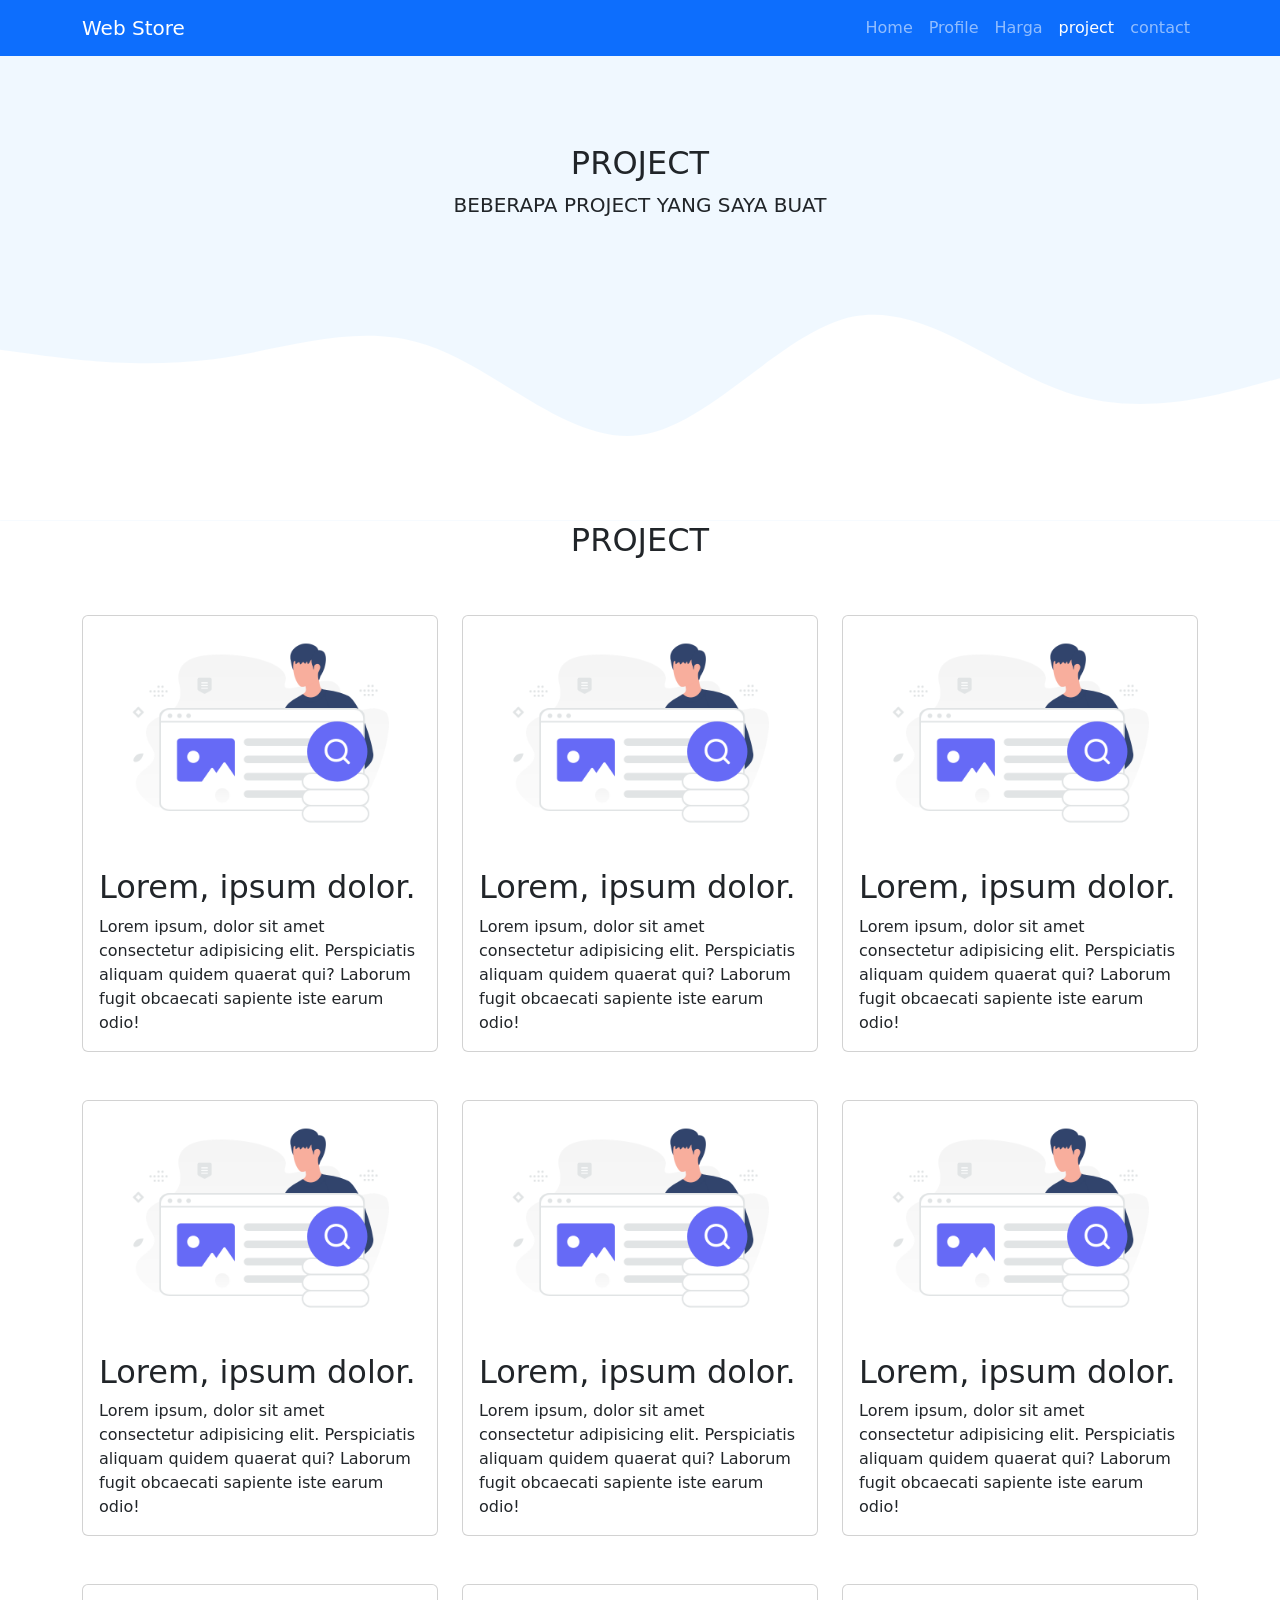
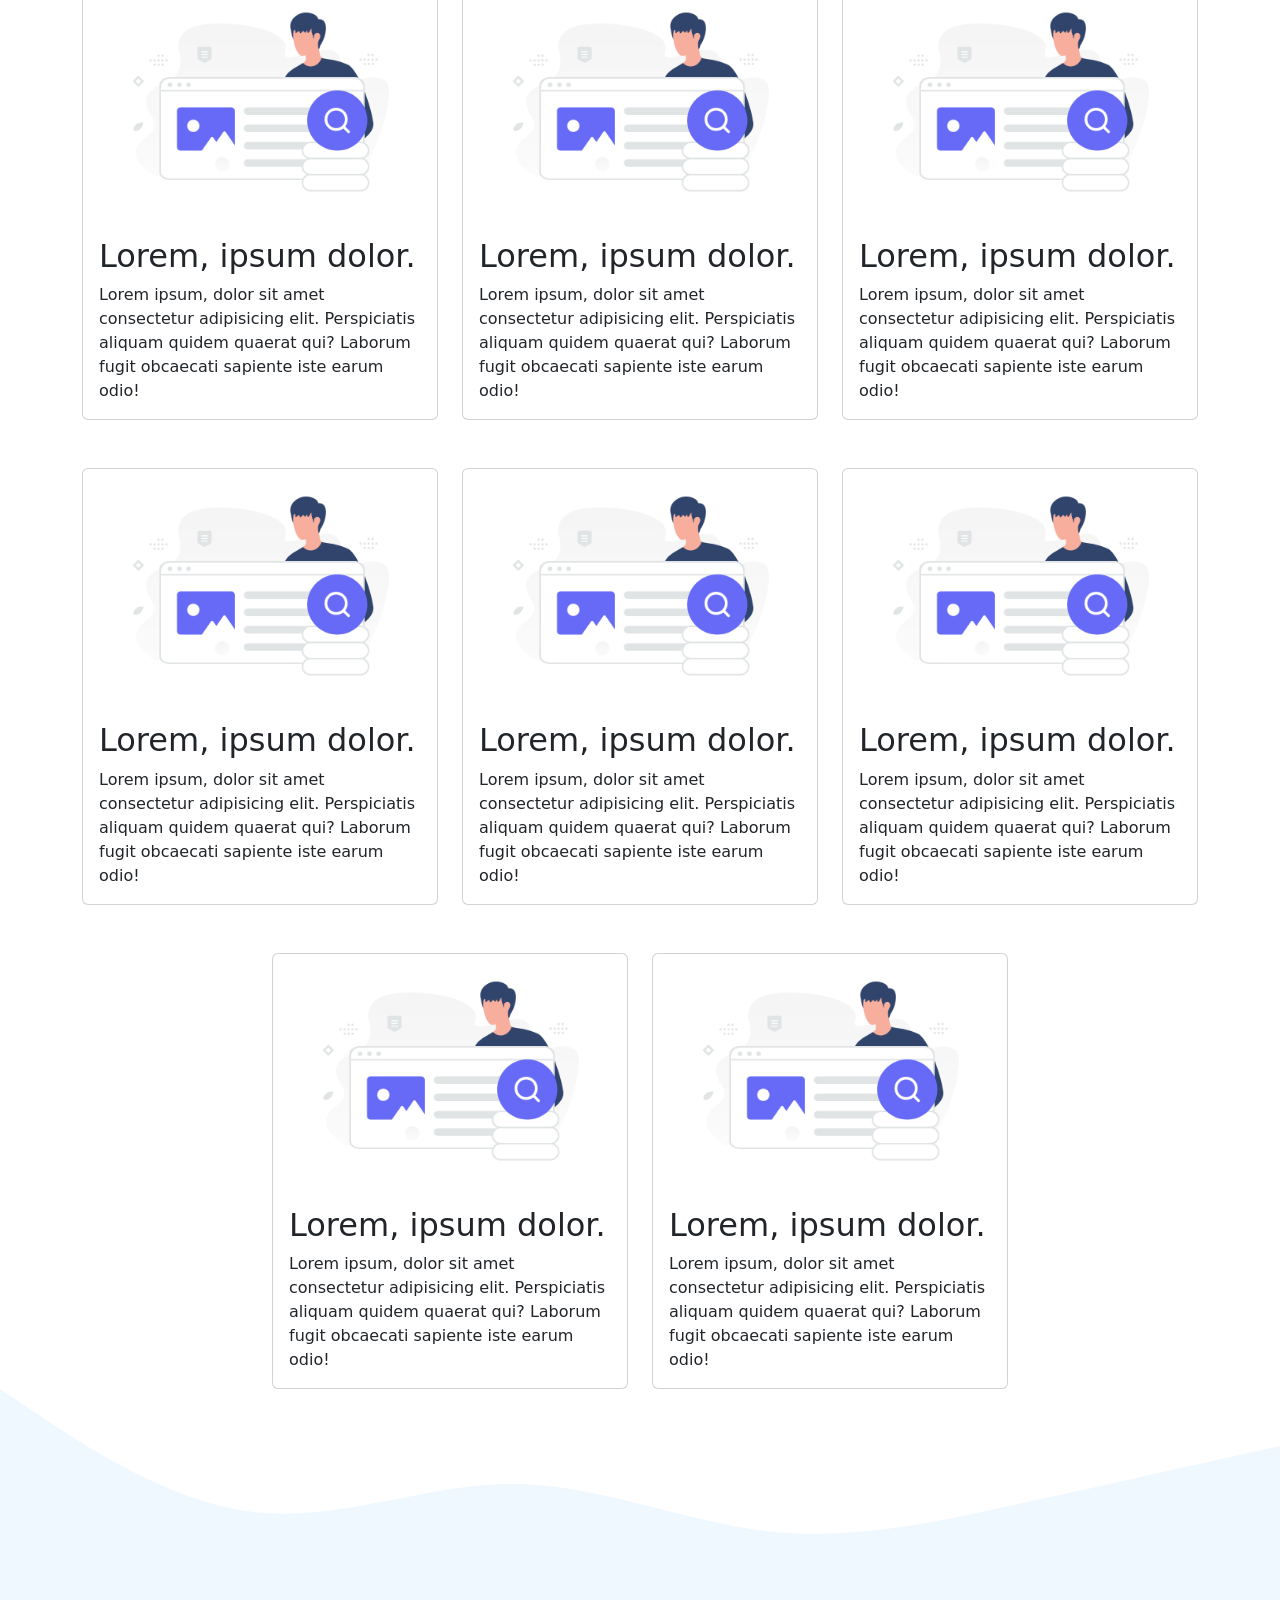
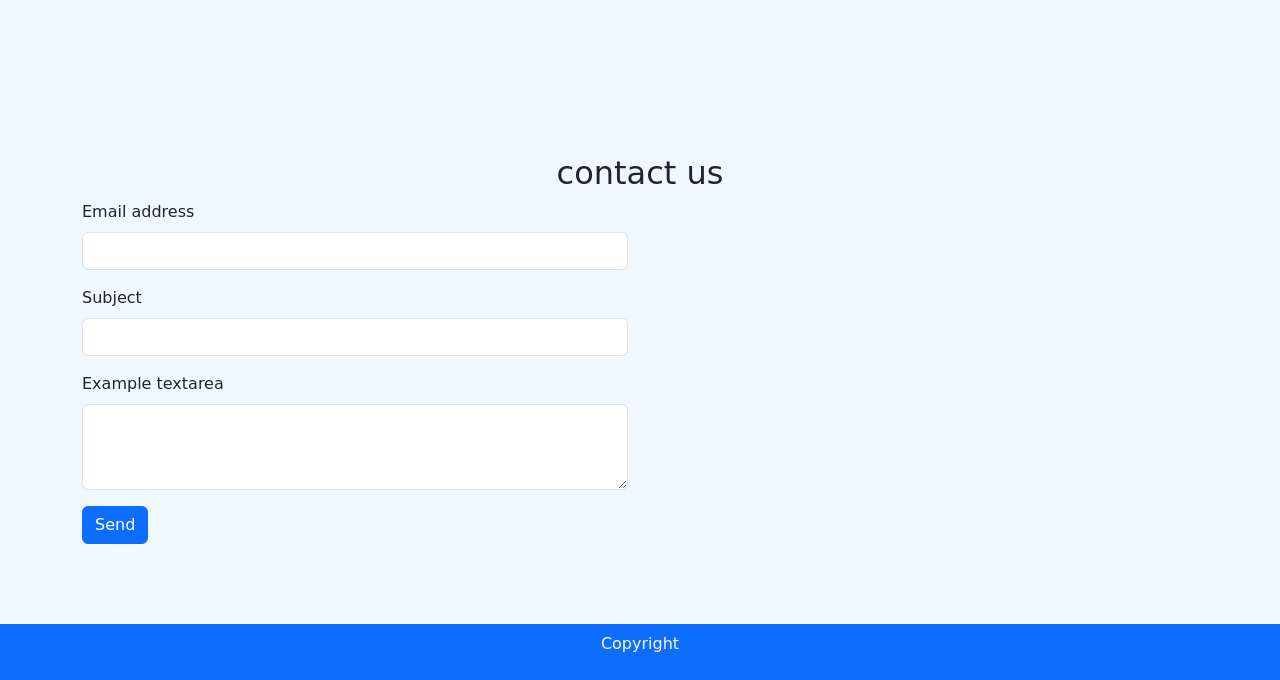
<file: bootstrap 5 web/PROJECT/project.html>
<!DOCTYPE html>
<html lang="en">
  <head>
    <!-- Required meta tags -->
    <meta charset="utf-8" />
    <meta name="viewport" content="width=device-width, initial-scale=1" />

    <!-- Bootstrap CSS -->
    <link href="https://cdn.jsdelivr.net/npm/bootstrap@5.0.2/dist/css/bootstrap.min.css" rel="stylesheet" integrity="sha384-EVSTQN3/azprG1Anm3QDgpJLIm9Nao0Yz1ztcQTwFspd3yD65VohhpuuCOmLASjC" crossorigin="anonymous" />
    <link rel="stylesheet" href="style.css" />
    <title>Project</title>
  </head>
  <body>
    <!-- navbar -->
    <nav class="navbar fixed-top navbar-expand-lg navbar-dark bg-primary">
      <div class="container">
        <a class="navbar-brand" href="#">Web Store</a>
        <button class="navbar-toggler" type="button" data-bs-toggle="collapse" data-bs-target="#navbarNav" aria-controls="navbarNav" aria-expanded="false" aria-label="Toggle navigation">
          <span class="navbar-toggler-icon"></span>
        </button>
        <div class="collapse navbar-collapse" id="navbarNav">
          <ul class="navbar-nav ms-auto">
            <li class="nav-item">
              <a class="nav-link" aria-current="page" href="../index.html">Home</a>
            </li>
            <li class="nav-item">
              <a class="nav-link" href="../profile/profile.html">Profile</a>
            </li>
            <li class="nav-item">
              <a class="nav-link" href="#harga">Harga</a>
            </li>
            <li class="nav-item">
              <a class="nav-link active" href="#project">project</a>
            </li>
            <li class="nav-item">
              <a class="nav-link" href="#contact">contact</a>
            </li>
          </ul>
        </div>
      </div>
    </nav>
    <!-- akhir navbar -->
    <!-- jumbotron -->
    <section id="hero">
      <div class="jumbotron container text-center text-dark">
        <h5 class="fs-2 pt-3">PROJECT</h5>
        <p class="lead">BEBERAPA PROJECT YANG SAYA BUAT</p>
      </div>
      <svg xmlns="http://www.w3.org/2000/svg" viewBox="0 0 1440 320">
        <path
          fill="#ffffff"
          fill-opacity="1"
          d="M0,128L40,133.3C80,139,160,149,240,138.7C320,128,400,96,480,122.7C560,149,640,235,720,224C800,213,880,107,960,90.7C1040,75,1120,149,1200,176C1280,203,1360,181,1400,170.7L1440,160L1440,320L1400,320C1360,320,1280,320,1200,320C1120,320,1040,320,960,320C880,320,800,320,720,320C640,320,560,320,480,320C400,320,320,320,240,320C160,320,80,320,40,320L0,320Z"
        ></path>
      </svg>
    </section>
    <!-- akhir jumbotron -->
    <!-- project -->
    <section id="project">
      <div class="container">
        <div class="row text-center">
          <div class="col">
            <h2>PROJECT</h2>
          </div>
        </div>
        <div class="row justify-content-center">
          <div class="col-md-6 col-lg-4 mt-5">
            <div class="card">
              <img src="img/102.png" alt="project" />
              <div class="card-body">
                <h2 class="card-tile">Lorem, ipsum dolor.</h2>
                <p class="card-text">Lorem ipsum, dolor sit amet consectetur adipisicing elit. Perspiciatis aliquam quidem quaerat qui? Laborum fugit obcaecati sapiente iste earum odio!</p>
              </div>
            </div>
          </div>

          <div class="col-md-6 col-lg-4 mt-5">
            <div class="card">
              <img src="img/102.png" alt="project" />
              <div class="card-body">
                <h2 class="card-tile">Lorem, ipsum dolor.</h2>
                <p class="card-text">Lorem ipsum, dolor sit amet consectetur adipisicing elit. Perspiciatis aliquam quidem quaerat qui? Laborum fugit obcaecati sapiente iste earum odio!</p>
              </div>
            </div>
          </div>
          <div class="col-md-6 col-lg-4 mt-5">
            <div class="card">
              <img src="img/102.png" alt="project" />
              <div class="card-body">
                <h2 class="card-tile">Lorem, ipsum dolor.</h2>
                <p class="card-text">Lorem ipsum, dolor sit amet consectetur adipisicing elit. Perspiciatis aliquam quidem quaerat qui? Laborum fugit obcaecati sapiente iste earum odio!</p>
              </div>
            </div>
          </div>
          <div class="col-md-6 col-lg-4 mt-5">
            <div class="card">
              <img src="img/102.png" alt="project" />
              <div class="card-body">
                <h2 class="card-tile">Lorem, ipsum dolor.</h2>
                <p class="card-text">Lorem ipsum, dolor sit amet consectetur adipisicing elit. Perspiciatis aliquam quidem quaerat qui? Laborum fugit obcaecati sapiente iste earum odio!</p>
              </div>
            </div>
          </div>
          <div class="col-md-6 col-lg-4 mt-5">
            <div class="card">
              <img src="img/102.png" alt="project" />
              <div class="card-body">
                <h2 class="card-tile">Lorem, ipsum dolor.</h2>
                <p class="card-text">Lorem ipsum, dolor sit amet consectetur adipisicing elit. Perspiciatis aliquam quidem quaerat qui? Laborum fugit obcaecati sapiente iste earum odio!</p>
              </div>
            </div>
          </div>
          <div class="col-md-6 col-lg-4 mt-5">
            <div class="card">
              <img src="img/102.png" alt="project" />
              <div class="card-body">
                <h2 class="card-tile">Lorem, ipsum dolor.</h2>
                <p class="card-text">Lorem ipsum, dolor sit amet consectetur adipisicing elit. Perspiciatis aliquam quidem quaerat qui? Laborum fugit obcaecati sapiente iste earum odio!</p>
              </div>
            </div>
          </div>
          <div class="col-md-6 col-lg-4 mt-5">
            <div class="card">
              <img src="img/102.png" alt="project" />
              <div class="card-body">
                <h2 class="card-tile">Lorem, ipsum dolor.</h2>
                <p class="card-text">Lorem ipsum, dolor sit amet consectetur adipisicing elit. Perspiciatis aliquam quidem quaerat qui? Laborum fugit obcaecati sapiente iste earum odio!</p>
              </div>
            </div>
          </div>
          <div class="col-md-6 col-lg-4 mt-5">
            <div class="card">
              <img src="img/102.png" alt="project" />
              <div class="card-body">
                <h2 class="card-tile">Lorem, ipsum dolor.</h2>
                <p class="card-text">Lorem ipsum, dolor sit amet consectetur adipisicing elit. Perspiciatis aliquam quidem quaerat qui? Laborum fugit obcaecati sapiente iste earum odio!</p>
              </div>
            </div>
          </div>
          <div class="col-md-6 col-lg-4 mt-5">
            <div class="card">
              <img src="img/102.png" alt="project" />
              <div class="card-body">
                <h2 class="card-tile">Lorem, ipsum dolor.</h2>
                <p class="card-text">Lorem ipsum, dolor sit amet consectetur adipisicing elit. Perspiciatis aliquam quidem quaerat qui? Laborum fugit obcaecati sapiente iste earum odio!</p>
              </div>
            </div>
          </div>
          <div class="col-md-6 col-lg-4 mt-5">
            <div class="card">
              <img src="img/102.png" alt="project" />
              <div class="card-body">
                <h2 class="card-tile">Lorem, ipsum dolor.</h2>
                <p class="card-text">Lorem ipsum, dolor sit amet consectetur adipisicing elit. Perspiciatis aliquam quidem quaerat qui? Laborum fugit obcaecati sapiente iste earum odio!</p>
              </div>
            </div>
          </div>
          <div class="col-md-6 col-lg-4 mt-5">
            <div class="card">
              <img src="img/102.png" alt="project" />
              <div class="card-body">
                <h2 class="card-tile">Lorem, ipsum dolor.</h2>
                <p class="card-text">Lorem ipsum, dolor sit amet consectetur adipisicing elit. Perspiciatis aliquam quidem quaerat qui? Laborum fugit obcaecati sapiente iste earum odio!</p>
              </div>
            </div>
          </div>
          <div class="col-md-6 col-lg-4 mt-5">
            <div class="card">
              <img src="img/102.png" alt="project" />
              <div class="card-body">
                <h2 class="card-tile">Lorem, ipsum dolor.</h2>
                <p class="card-text">Lorem ipsum, dolor sit amet consectetur adipisicing elit. Perspiciatis aliquam quidem quaerat qui? Laborum fugit obcaecati sapiente iste earum odio!</p>
              </div>
            </div>
          </div>
          <div class="col-md-6 col-lg-4 mt-5">
            <div class="card">
              <img src="img/102.png" alt="project" />
              <div class="card-body">
                <h2 class="card-tile">Lorem, ipsum dolor.</h2>
                <p class="card-text">Lorem ipsum, dolor sit amet consectetur adipisicing elit. Perspiciatis aliquam quidem quaerat qui? Laborum fugit obcaecati sapiente iste earum odio!</p>
              </div>
            </div>
          </div>
          <div class="col-md-6 col-lg-4 mt-5">
            <div class="card">
              <img src="img/102.png" alt="project" />
              <div class="card-body">
                <h2 class="card-tile">Lorem, ipsum dolor.</h2>
                <p class="card-text">Lorem ipsum, dolor sit amet consectetur adipisicing elit. Perspiciatis aliquam quidem quaerat qui? Laborum fugit obcaecati sapiente iste earum odio!</p>
              </div>
            </div>
          </div>
        </div>
      </div>
      <svg xmlns="http://www.w3.org/2000/svg" viewBox="0 0 1440 320">
        <path
          fill="#f0f8ff"
          fill-opacity="1"
          d="M0,0L48,32C96,64,192,128,288,138.7C384,149,480,107,576,106.7C672,107,768,149,864,160C960,171,1056,149,1152,128C1248,107,1344,85,1392,74.7L1440,64L1440,320L1392,320C1344,320,1248,320,1152,320C1056,320,960,320,864,320C768,320,672,320,576,320C480,320,384,320,288,320C192,320,96,320,48,320L0,320Z"
        ></path>
      </svg>
    </section>
    <!-- akhir project -->
    <!-- contact -->
    <section id="contact">
      <div class="container">
        <div class="row text-center">
          <div class="col">
            <h2>contact us</h2>
          </div>
        </div>
        <div class="row">
          <div class="col-md-6">
            <form>
              <div class="mb-3">
                <label for="email" class="form-label">Email address</label>
                <input type="email" class="form-control" id="email" aria-describedby="email" />
              </div>
              <div class="mb-3">
                <label for="subject" class="form-label">Subject</label>
                <input type="text" class="form-control" id="subject" aria-describedby="subject" />
              </div>
              <div class="mb-3">
                <label for="exampleFormControlTextarea1" class="form-label">Example textarea</label>
                <textarea class="form-control" id="exampleFormControlTextarea1" rows="3"></textarea>
              </div>
              <button type="submit" class="btn btn-primary">Send</button>
            </form>
          </div>
          <div class="col-md-6"></div>
        </div>
      </div>
    </section>
    <!-- akhir contact -->
    <!-- foother -->
    <footer class="text-center bg-primary text-light p-2" id="footer">
      <p>Copyright</p>
    </footer>
    <!-- akhir foother -->

    <script src="https://cdn.jsdelivr.net/npm/bootstrap@5.0.2/dist/js/bootstrap.bundle.min.js" integrity="sha384-MrcW6ZMFYlzcLA8Nl+NtUVF0sA7MsXsP1UyJoMp4YLEuNSfAP+JcXn/tWtIaxVXM" crossorigin="anonymous"></script>
  </body>
</html>
</file>
<file: bootstrap 5 web/style.css>
#home {
  margin-top: 3rem;
  padding-top: 10rem;
  background-image: url(img/banner.jpg);
  padding-bottom: 10rem;
}
#profile {
  margin-top: 3rem;
  padding-top: 5rem;
}
#harga {
  padding-top: 5rem;
  background-color: rgb(137, 174, 241);
}

#project {
  padding-top: 5rem;
}
#contact {
  background-color: rgb(137, 174, 241);
  padding-top: 5rem;
  padding-bottom: 5rem;
}
.profileimg {
  width: 550px;
  height: 300px;
}
</file>
<file: bootstrap 5 web/profile/style.css>
#hero {
  padding-top: 5rem;
  background-color: aliceblue;
}
#hero img {
  border-radius: 100%;
  height: 10rem;
  width: 10rem;
  position: relative;
}
#profile {
  padding-top: 5rem;
}
#skill {
  padding-top: 5rem;
  background-color: aliceblue;
}
#project {
  padding-top: 5rem;
}
#contact {
  padding-top: 5rem;
  padding-bottom: 5rem;
  background-color: aliceblue;
}
</file>
<file: bootstrap 5 web/PROJECT/style.css>
#hero {
  padding-top: 8rem;
  background-color: aliceblue;
}
#contact {
  padding-top: 5rem;
  padding-bottom: 5rem;
  background-color: aliceblue;
}
</file>
